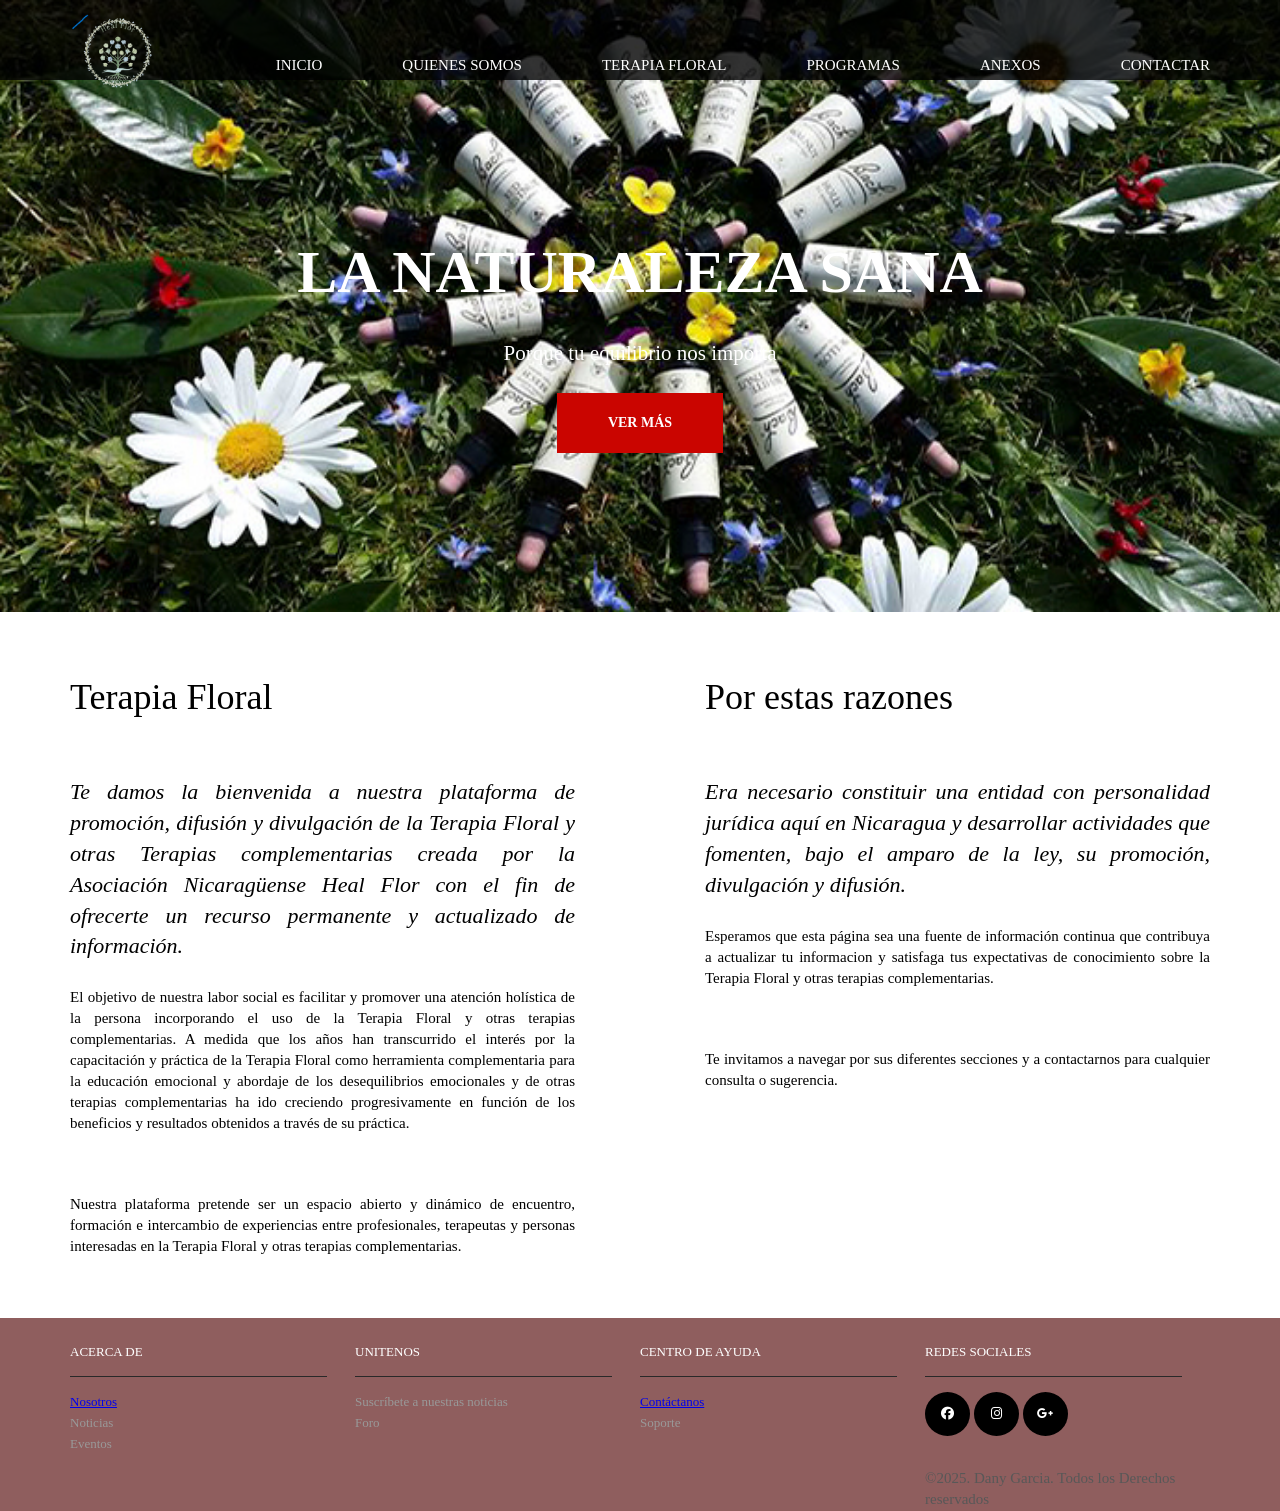
<file: index.html>
<!DOCTYPE html>
<html lang="en">
  <head>
    <meta charset="UTF-8" />
    <meta name="viewport" content="width=device-width, initial-scale=1.0" />
    <title>Heal Flor</title>
    <link rel="stylesheet" href="css/style.css" />
    <link
      rel="stylesheet"
      href="https://cdnjs.cloudflare.com/ajax/libs/font-awesome/6.5.1/css/all.min.css"
    />
    <meta name="google-site-verification" content="3C-qQbq0cwrhpCfVCOXfkdFiVACg67U7JC0ip2zVZCU" />
  </head>
  <body>
    <!--encabezado-->
    <header class="encab-pag">
      <div class="contenedor">
        <div class="logo">
          <img src="img/1.png" alt="logo" />
        </div>
               <nav class="nav-principal">
          <ul>
            <li><a href="#">Inicio</a></li>
            <li>
              <a href="#">Quienes somos</a>
             <ul class="submenu">
                <li><a href="html/sobrenosotros.html">Nosotros</a></li>
                <li><a href="#">Junta Directiva</a></li>
                <li><a href="#">Origen</a></li>
              </ul>
            </li>
            <li><a href="#">Terapia Floral</a></li>
            <li>
              <a href="#">Programas</a>
              <ul class="submenu">
                <li><a href="#">Programa Niños</a></li>
                <li><a href="#">Programa Adultos</a></li>
                <li><a href="#">Programa Empresas</a></li>
              </ul>
            </li>
            <li><a href="#">Anexos</a></li>
            <li><a href="html/contacto.html">Contactar</a></li>
          </ul>
        </nav>
      </div>
    </header>
    <!--contenido-->
    <main>
      <div class="banner">
        <div class="bloque-banner">
          <h1>La Naturaleza Sana</h1>
          <p class="subtitulo">Porque tu equilibrio nos importa</p>
          <a href="#" class="ver-mas">ver más</a>
        </div>
      </div>
      <div class="articulos">
        

        <div class="contenedor">
          <article>
            <h2>Terapia Floral</h2>
            <p class="cita">
              Te damos la bienvenida a nuestra plataforma de promoción, difusión
              y divulgación de la Terapia Floral y otras Terapias
              complementarias creada por la Asociación Nicaragüense Heal Flor
              con el fin de ofrecerte un recurso permanente y actualizado de
              información.
            </p>
            <p class="texto">
              El objetivo de nuestra labor social es facilitar y promover una
              atención holística de la persona incorporando el uso de la Terapia
              Floral y otras terapias complementarias. A medida que los años han
              transcurrido el interés por la capacitación y práctica de la
              Terapia Floral como herramienta complementaria para la educación
              emocional y abordaje de los desequilibrios emocionales y de otras
              terapias complementarias ha ido creciendo progresivamente en
              función de los beneficios y resultados obtenidos a través de su
              práctica.
            </p>
            <p class="texto">
              Nuestra plataforma pretende ser un espacio abierto y dinámico de
              encuentro, formación e intercambio de experiencias entre
              profesionales, terapeutas y personas interesadas en la Terapia
              Floral y otras terapias complementarias.
            </p>
          </article>
          <article>
            <h2>Por estas razones</h2>

            <p class="cita">
              Era necesario constituir una entidad con personalidad jurídica
              aquí en Nicaragua y desarrollar actividades que fomenten, bajo el
              amparo de la ley, su promoción, divulgación y difusión.
            </p>
            <p class="texto">
              Esperamos que esta página sea una fuente de información continua
              que contribuya a actualizar tu informacion y satisfaga tus
              expectativas de conocimiento sobre la Terapia Floral y otras
              terapias complementarias.
            </p>
            <p class="texto">
              Te invitamos a navegar por sus diferentes secciones y a
              contactarnos para cualquier consulta o sugerencia.
            </p>
          </article>
        </div>
      </div>
    </main>
    <!--pie de pagina-->
    <footer class="pie-pagina">
      <div class="contenedor">
        <div class="col-pie">
          <h3>Acerca de</h3>
          <ul>
            <li><a href="#">Nosotros</a></li>
            <li>Noticias</li>
            <li>Eventos</li>
          </ul>
        </div>
        <div class="col-pie">
          <h3>Unitenos</h3>
          <ul>
            <li>Suscríbete a nuestras noticias</li>
            <li>Foro</li>
          </ul>
        </div>
        <div class="col-pie">
          <h3>centro de ayuda</h3>
          <ul>
            <li><a href="html/contacto.html"> Contáctanos</a></li>
            <li>Soporte</li>
          </ul>
        </div>
        <div class="col-pie social">
          <h3>redes sociales</h3>
          <ul>
            <li>
              <a href="#" class="icon"><i class="fa-brands fa-facebook"></i></a>
            </li>
            <li>
              <a href="#" class="icon"
                ><i class="fa-brands fa-instagram"></i
              ></a>
            </li>
            <li>
              <a href="#" class="icon"
                ><i class="fa-brands fa-google-plus-g"></i
              ></a>
            </li>
            <p class="copyright">
              ©2025. Dany Garcia. Todos los Derechos reservados
            </p>
          </ul>
        </div>
      </div>
    </footer>
  </body>
</html>
</file>
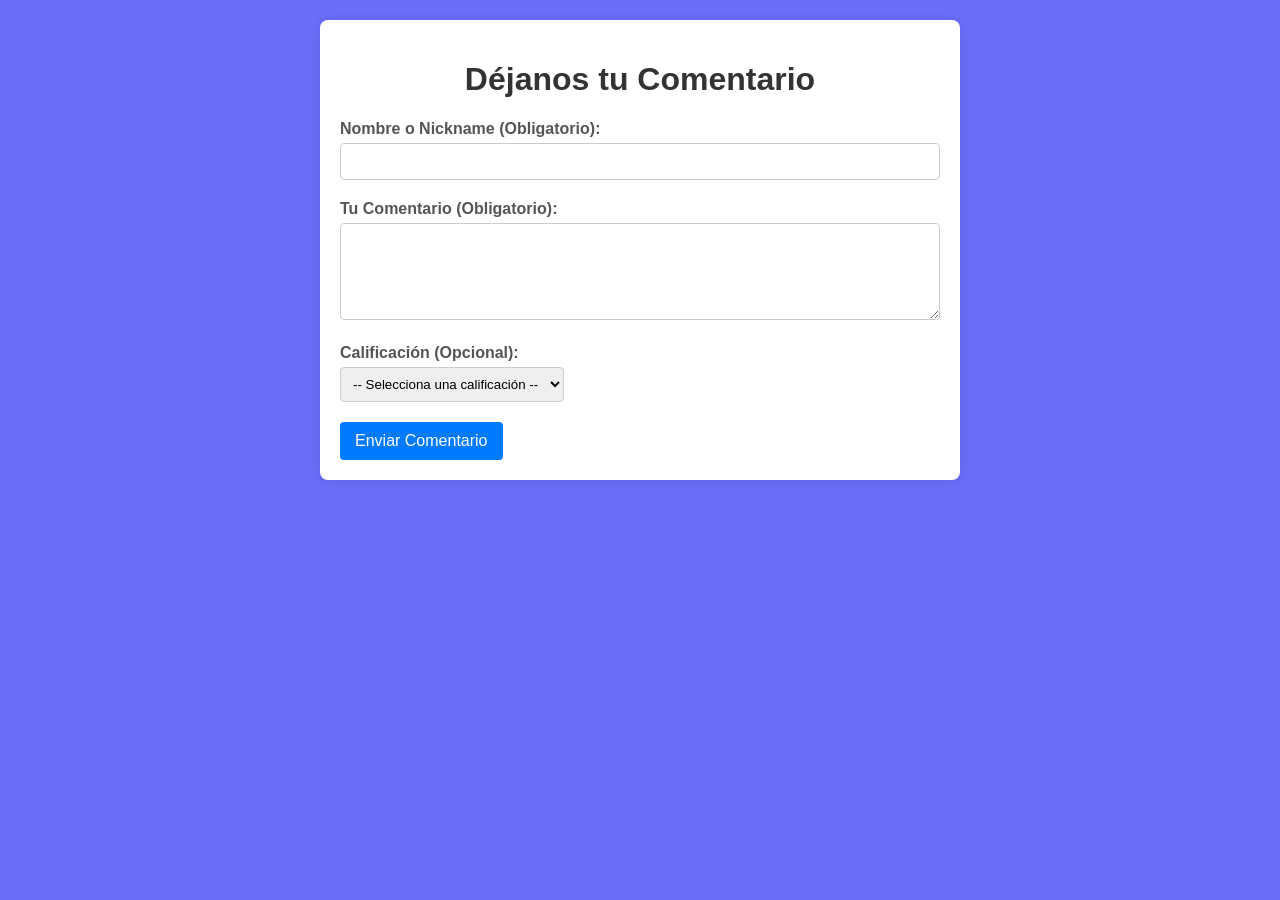
<file: html/comentarios.html>
<!DOCTYPE html>
<html lang="es">
<head>
    <meta charset="UTF-8">
    <meta name="viewport" content="width=device-width, initial-scale=1.0">
    <title>Formulario de Comentarios</title>
    <link rel="stylesheet" href="../css/comentarios.css" />          
</head>
<body>

<div class="container">
    <h1>Déjanos tu Comentario</h1>
    
    <form action="/procesar_comentario" method="POST">
        
        <div>
            <label for="nombre">Nombre o Nickname (Obligatorio):</label>
            <input type="text" id="nombre" name="nombre_usuario" required>
        </div>
        
        <div>
            <label for="comentario">Tu Comentario (Obligatorio):</label>
            <textarea id="comentario" name="texto_comentario" rows="5" required></textarea>
        </div>
        
        <div class="calificacion-opcional">
            <label for="calificacion">Calificación (Opcional):</label>
            <select id="calificacion" name="calificacion">
                <option value="">-- Selecciona una calificación --</option>
                <option value="5">5 - Excelente</option>
                <option value="4">4 - Muy Bueno</option>
                <option value="3">3 - Bueno</option>
                <option value="2">2 - Regular</option>
                <option value="1">1 - Malo</option>
            </select>
        </div>
        
        <div>
            <button type="submit">Enviar Comentario</button>
        </div>
        
    </form>
</div>

</body>
</html>
</file>
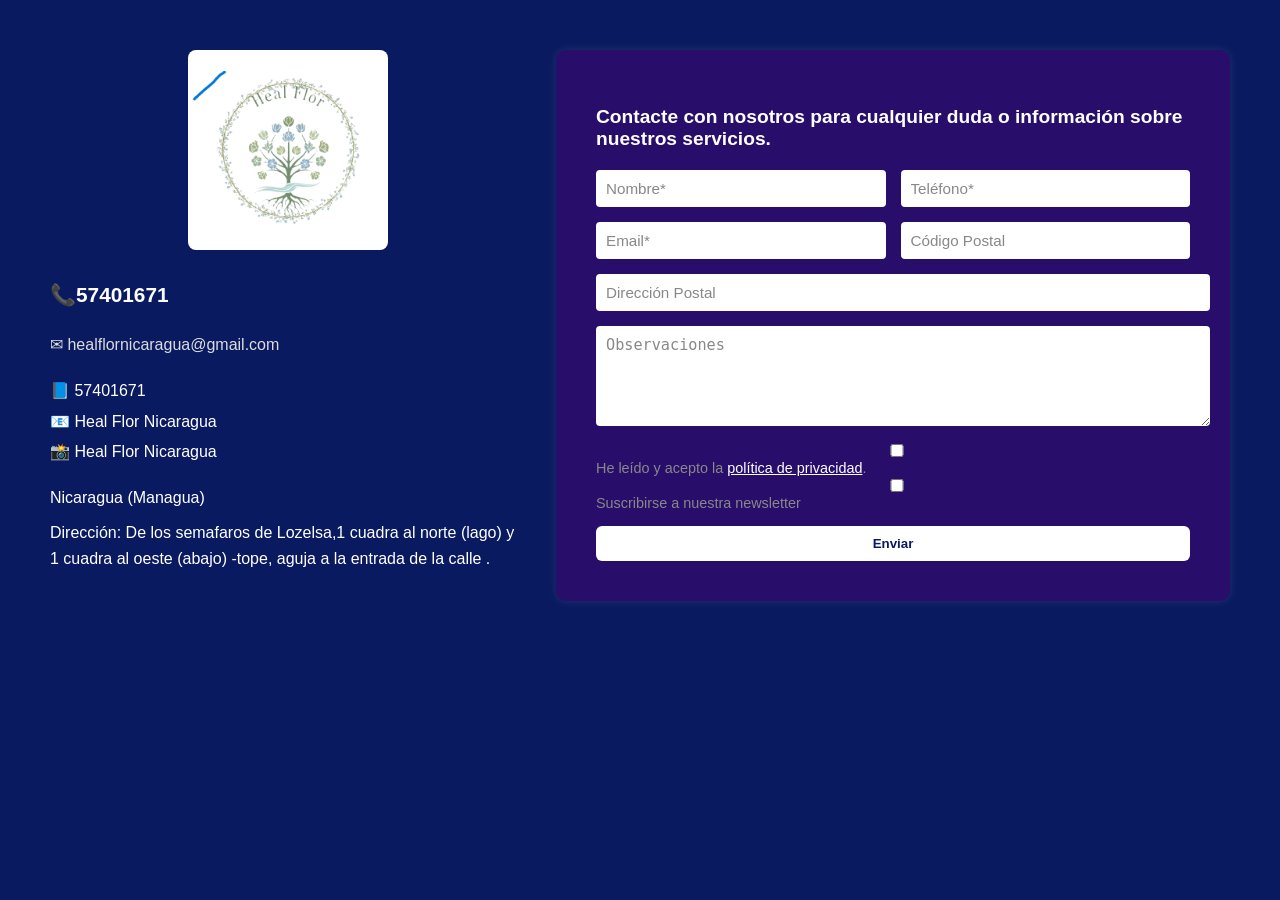
<file: html/contacto.html>
<!DOCTYPE html>
<html lang="es">
  <head>
    <meta charset="UTF-8" />
    <meta name="viewport" content="width=device-width, initial-scale=1.0" />
    <title>heal-flor</title>
    <link rel="stylesheet" href="../css/contacto.css" />
  </head>
  <body>
    <section class="contacto">
      <div class="info">
        <!-- LOGO DE LA EMPRESA -->
        <div class="logo">
          <img src="../img/1.png" alt="Heal Flor Nicaragua" />
        </div>

        <!-- Datos de contacto personalizados -->
        <p class="telefono">📞57401671</p>
        <p class="email">✉ healflornicaragua@gmail.com</p>

        <ul class="redes">
          <li>📘 57401671</li>
          <li>📧 Heal Flor Nicaragua</li>
          <li>📸 Heal Flor Nicaragua</li>
        </ul>

        <div class="direcciones">
          <p>Nicaragua (Managua)</p>
          <p>
            Dirección: De los semafaros de Lozelsa,1 cuadra al norte (lago) y 1
            cuadra al oeste (abajo) -tope, aguja a la entrada de la calle .
          </p>
        </div>
            </div>

      <div class="formulario">
        <h2>
          Contacte con nosotros para cualquier duda o información sobre nuestros
          servicios.
        </h2>
        <form>
          <div class="fila">
            <input type="text" placeholder="Nombre*" required />
            <input type="tel" placeholder="Teléfono*" required />
          </div>

          <div class="fila">
            <input type="email" placeholder="Email*" required />
            <input type="text" placeholder="Código Postal" maxlength="5" />
          </div>

          <input type="text" placeholder="Dirección Postal" />
          <textarea placeholder="Observaciones"></textarea>

          <div class="checks">
            <label
              ><input type="checkbox" /> He leído y acepto la
              <a href="#">política de privacidad</a>.</label
            ><br />
            <label
              ><input type="checkbox" /> Suscribirse a nuestra newsletter</label
            >
          </div>

          <button type="submit">Enviar</button>
        </form>
      </div>
    </section>
  </body>
</html>
</file>
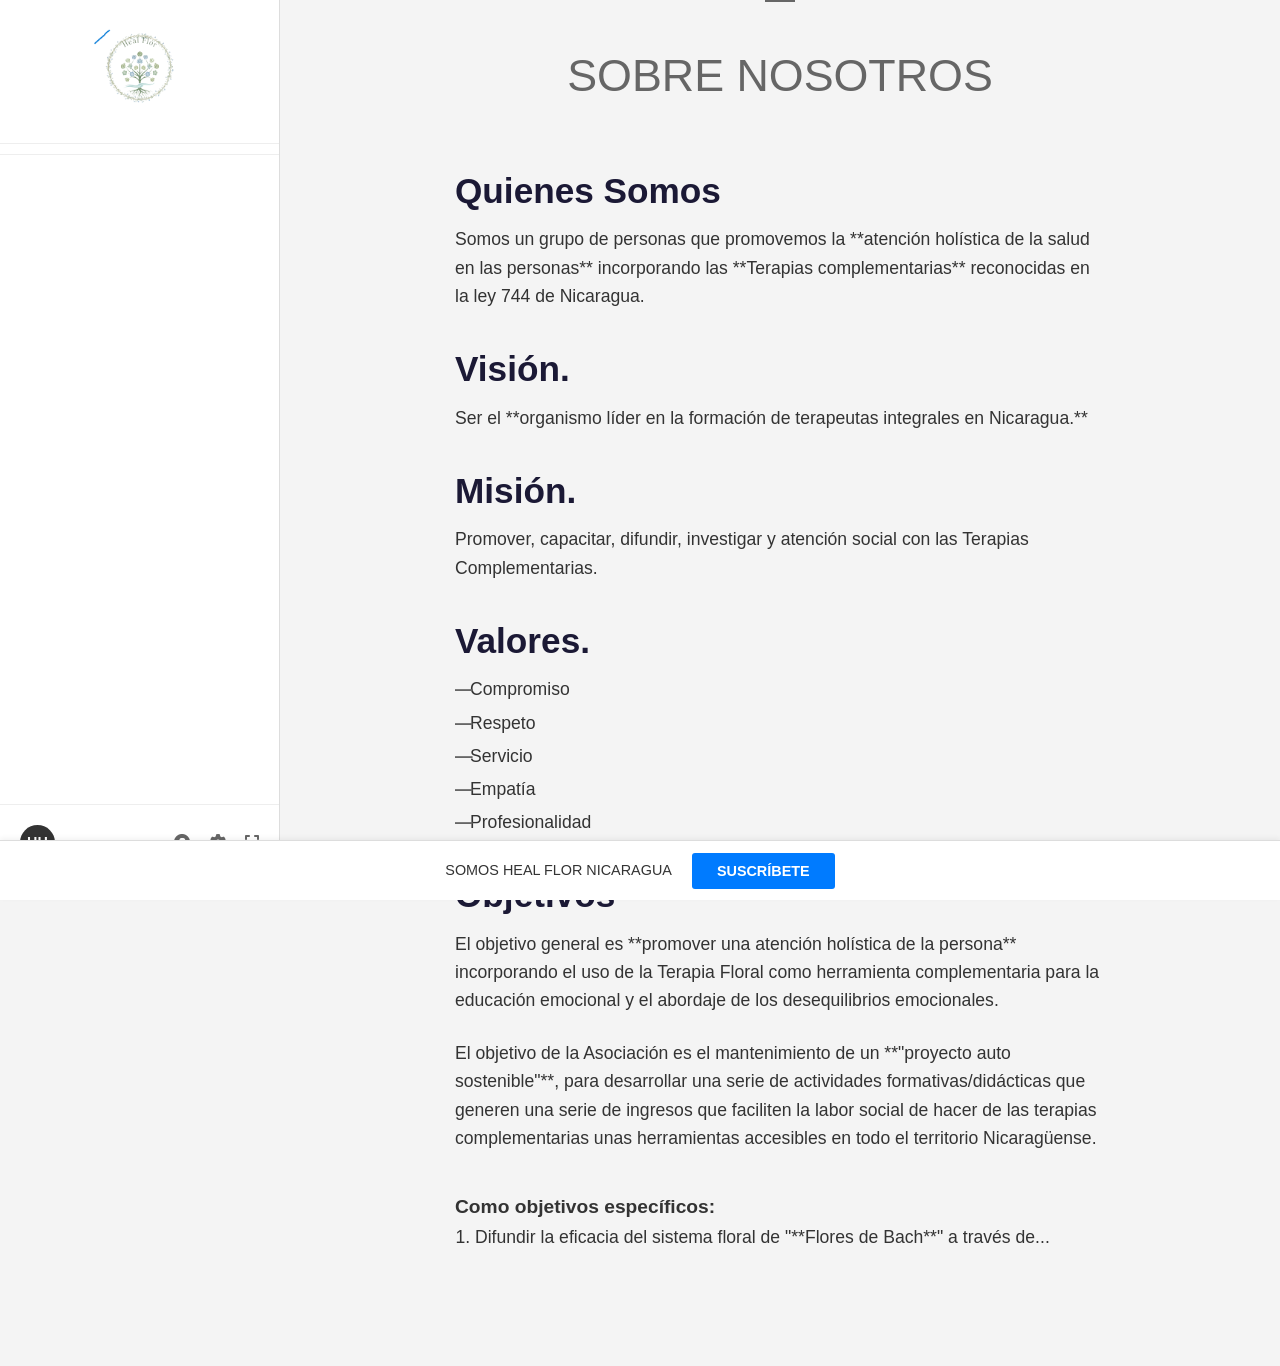
<file: html/sobrenosotros.html>
<!DOCTYPE html>
<html lang="es">
  <head>
    <meta charset="UTF-8" />
    <meta name="viewport" content="width=device-width, initial-scale=1.0" />
    <title>SOBRE NOSOTROS - Healflor</title>
    <link rel="stylesheet" href="../css/nosotros.css" />
    <link
      rel="stylesheet"
      href="https://cdnjs.cloudflare.com/ajax/libs/font-awesome/6.0.0-beta3/css/all.min.css"
    />
  </head>
  <body>
    <div class="page-layout">
      <aside class="sidebar-menu">
        <div class="logo-area">
          <div class="logo">
            <img src="../img/1.png" alt="Heal Flor Nicaragua" />
          </div>
        </div>

        <div class="separator"></div>

        <div class="user-footer">
          <div class="user-avatar">HH</div>
          <div class="settings-icons">
            <i class="fas fa-question-circle"></i>
            <i class="fas fa-cog"></i>
            <i class="fas fa-expand"></i>
          </div>
        </div>
      </aside>

      <main class="main-content">
        <header class="content-header">
          <p>SOBRE NOSOTROS</p>
          <div class="header-line"></div>
        </header>

        <section class="page-section">
          <h1 class="section-title">Quienes Somos</h1>
          <p class="section-text">
            Somos un grupo de personas que promovemos la **atención holística de
            la salud en las personas** incorporando las **Terapias
            complementarias** reconocidas en la ley 744 de Nicaragua.
          </p>

          <h2 class="section-title">Visión.</h2>
          <p class="section-text">
            Ser el **organismo líder en la formación de terapeutas integrales en
            Nicaragua.**
          </p>

          <h2 class="section-title">Misión.</h2>
          <p class="section-text">
            Promover, capacitar, difundir, investigar y atención social con las
            Terapias Complementarias.
          </p>

          <h2 class="section-title">Valores.</h2>
          <ul class="values-list">
            <li>Compromiso</li>
            <li>Respeto</li>
            <li>Servicio</li>
            <li>Empatía</li>
            <li>Profesionalidad</li>
          </ul>

          <h2 class="section-title">Objetivos</h2>
          <p class="section-text">
            El objetivo general es **promover una atención holística de la
            persona** incorporando el uso de la Terapia Floral como herramienta
            complementaria para la educación emocional y el abordaje de los
            desequilibrios emocionales.
          </p>
          <p class="section-text">
            El objetivo de la Asociación es el mantenimiento de un **"proyecto
            auto sostenible"**, para desarrollar una serie de actividades
            formativas/didácticas que generen una serie de ingresos que
            faciliten la labor social de hacer de las terapias complementarias
            unas herramientas accesibles en todo el territorio Nicaragüense.
          </p>

          <h3 class="specific-title">Como objetivos específicos:</h3>
          <ol class="specific-list">
            <li>
              Difundir la eficacia del sistema floral de "**Flores de Bach**" a
              través de...
            </li>
          </ol>
        </section>
      </main>
    </div>

    <div class="subscription-bar">
      <p>SOMOS HEAL FLOR NICARAGUA</p>
      <button class="subscribe-button">SUSCRÍBETE</button>
    </div>
  </body>
</html>
</file>
<file: css/style.css>
/*################ RESET CSS#################*/

html,
body,
div,
span,
applet,
object,
iframe,
h1,
h2,
h3,
h4,
h5,
h6,
p,
blockquote,
pre,
a,
abbr,
acronym,
address,
big,
cite,
code,
del,
dfn,
em,
img,
ins,
kbd,
q,
s,
samp,
small,
strike,
strong,
sub,
sup,
tt,
var,
b,
u,
i,
center,
dl,
dt,
dd,
ol,
ul,
li,
fieldset,
form,
label,
legend,
table,
caption,
tbody,
tfoot,
thead,
tr,
th,
td,
article,
aside,
canvas,
details,
embed,
figure,
figcaption,
footer,
header,
hgroup,
menu,
nav,
output,
ruby,
section,
summary,
time,
mark,
audio,
video {
  margin: 0;
  padding: 0;
  border: 0;
  font-size: 100%;
  font: inherit;
  vertical-align: baseline;
}

/* HTML5 display-role reset for older browsers */

article,
aside,
details,
figcaption,
figure,
footer,
header,
hgroup,
menu,
nav,
section {
  display: block;
}

body {
  line-height: 1;
}

ol,
ul {
  list-style: none;
}

blockquote,
q {
  quotes: none;
}

blockquote:before,
blockquote:after,
q:before,
q:after {
  content: "";
  content: none;
}

table {
  border-collapse: collapse;
  border-spacing: 0;
}

/*################ RESET CSS#################*/

/*################ TIPOGRAFIA PRINCIPAL #################*/
@font-face {
  font-family: "roboto", serif;
  src: url("../fonts/static/RobotoCondensed-Black.ttf");
}
/*################ DECLARACION DE VARIABLES #################*/
:root {
  --fuente-principal: "roboto", serif;
  --color--text: white;
  --color-primario: #ca0500;
  --color-fondo-negro: #8f5e5e;
  --color-fondo-header: rgba(0, 0, 0, 0.8);
  --color-texto-secundario: #999;
  --color-borde-secundario: #292929;
  --ancho-contenedor: 1140px;
  --altura-header: 80px;
  --padding-banner: 230px;
  --tamano-h1: 60px;
  --tamano-h2: 36px;
  --tamano-subtitulo: 21px;
  --tamano-texto: 15px;
  --tamano-cita: 22px;
  --ancho-boton: 166px;
  --padding-boton: 20px 45px;
  --ancho-columna-pie: 25%;
  --tamano-texto-pie: 13px;
  --tamano-icono: 44px;
}

/*################ ESTILOS BASE #################*/

body {
  font-family: var(--fuente-principal);
  font-size: var(--tamano-texto);
  color: var(--color--text);
  line-height: 1.4;
  width: 100%;
  height: 100%;
  }

  .contenedor{ 
    width: var(--ancho-contenedor);
    height: 100%;
    margin: 0 auto;
  }
/*################ ENCABEZADO #################*/
.encab-pag{
  height: var(--altura-header);
  width: 100%;
  background-color: var(--color-fondo-header);
  position: absolute;
  top: 0;
  left: 0;
}

.logo img{
  height: 95px;
}

.encab-pag .logo{
  float: left;
  padding-top: 5px;
  box-sizing: border-box;
}
.encab-pag .nav-principal{
  float: right;
  
}
  .nav-principal > ul > li{
  float: left;
  margin-left: 80px;
  list-style: none;
  padding-bottom: 5px;
  padding-top: 25px;
  position: relative; /* Necesario para posicionar el submenu */

}
.nav-principal li a{
  color: var(--color--text);
  text-transform: uppercase;
  text-decoration: none;
  line-height: var(--altura-header);

}
.nav-principal li a:hover{
  color: var(--color-primario);
  }

/*################ SUBMENU #################*/
.nav-principal .submenu {
  display: none;
  position: absolute;
  top: 100%;
  left: -20px; /* Ajuste para alinear con el texto del padre */
  background-color: var(--color-fondo-header);
  list-style: none;
  padding: 10px 0;
  margin-top: 5px;
  min-width: 200px;
  z-index: 10;
  border-radius: 5px;
}

.nav-principal li:hover > .submenu {
  display: block;
}

.nav-principal .submenu li {
  float: none;
  width: 100%;
  margin: 0;
  padding: 0;
}

.nav-principal .submenu li a {
  line-height: 2.5;
  padding: 5px 20px;
  display: block;
}
/*################ PRINCIPAL -- MAIN #################*/
/*################ BANNER #################*/
.banner{
  height: 612px;
  background-image: url(../img/1.jpg);
  background-size: cover;
  padding-top: var(--padding-banner);
  box-sizing: border-box;
}

.bloque-banner{

  margin-left: auto;
  margin-right: auto;
  font-size: var(--tamano-h1);
  font-weight: bold;
  text-align: center;
}

h1{
  text-transform: uppercase;
  
}
.subtitulo{
  font-size:  var(--tamano-subtitulo);
  font-weight: 300;
  margin: 25px 0;
}
.ver-mas{
  display: block;
  padding: var(--padding-boton);
  color: inherit;
  text-transform: uppercase;
  background: var(--color-primario);
  font-size: 14px;
  text-decoration: none;
  width: var(--ancho-boton);
  box-sizing: border-box;
  margin: 0 auto;
}
.ver-mas:hover{
  box-shadow: inset 0 0 50px rgba(0, 0, 0, 0.5);
  border: 1px solid red;
}

/*################ ARTICULOS #################*/
.articulos{
  background: linear-gradient(
    95deg,
    #ffffff 0%,
    #ffffff 50%,
    #ffffff 50%,
    #ffffff 50%,
    #ffffff 50%,
    #ffffff 100%
  );
}
article:first-of-type{
  padding-right: 65px;
  color: black;
}
article:last-of-type{
  padding-left: 65px;
  color: rgb(0, 0, 0);
}
.articulos > .contenedor::after,
.pie-pagina > .contenedor::after{
  content: "";
  font-size: 0;
  height: 1px;
  width: 100%;
  display : block;
  clear: both;
}
article{
  width: 50%;
  float: left;
  box-sizing: border-box;
  text-align: justify;
  padding-top: 60px;
}
h2{
  font-size: var(--tamano-h2);
  font-weight: 300;
  
}
.cita{
  font-size: var(--tamano-cita);
  font-style: italic;
  font-weight: 300;
  margin-bottom: 25px;
}
.texto{
  font-weight: 300;
  margin-bottom: 60px;

}
h2::after{
  content: "";
  font-size: 0;
  height: 2px;
  width:38px;
  background-color: var(blue);
  display: block;
  margin: 25px 0 28px;
  
}



/*################ PIE DE PAGINA #################*/
.pie-pagina{
  background: var(--color-fondo-negro);
  padding-top: 25px;

}
.col-pie{
  width: var(--ancho-columna-pie);
  float: left;
}
.pie-pagina h3{
  font-size: var(--tamano-texto-pie);
  text-transform: uppercase;
}
.pie-pagina h3::after{
  content: "";
  font-size: 0;
  width: 90%;
  height: 1px;
  background-color: var(--color-borde-secundario);
  display: block;
  margin: 15px 0;
}
.pie-pagina li{
  font-size: var(--tamano-texto-pie);
  color: var(--color-texto-secundario);
  line-height: 1.6;
}
.copyright{
  color: #585858;
  margin-top: 32px;
}
.social a{
  display: block;
  width: var(--tamano-texto);
  height: var(--tamano-icono);
  border-radius: 50%;
  background: black;
  color: var(--color--text);
  text-align: center;
  line-height: var(--tamano-icono);
}
.social li{
display: inline-block;
}

.social a:hover{
background: var(--color--text);
color: var(--color-primario);
}
.social a, .icon{
  width: 45px;
}
.pie-pagina li:hover{
  color: var(--color--text);
  cursor: pointer;
}

/* ####################### RESPONSIVE DESIGN ####################### */

/* Pantallas menores a 1200px */
@media (max-width: 1199px){
  .contenedor{
    width: 90%;
  }
  .nav-principal > ul > li{
    margin-left: 50px;
  }

}
/* Pantallas menores a 992px (Tablets y pantallas medianas) */
@media(max-width: 991px){
  .nav-principal > ul > li{
    margin-left: 20px;
  }
  .banner{
    height: 450px;
    padding-top: 130px;
    background-size: cover;
  }
  .bloque-banner{
    font-size: 45px;
    padding: 0 20px;
  }
  .subtitulo{
    font-size: 18px;
  }
  .ver-mas{
    padding: 15px 40px;
    font-size: 14px;
  }
  .articulos{
    background: #ffffff;
    padding: 50px 20px;
  }
  .texto{
    color: #111111;
  }
  article{
        width: 100%;
    padding: 30px 0;
    text-align: center;
  }
  article:first-of-type{
    padding-right: 0;
      }
  article:last-of-type{
    padding-right: 0;
      }
  article:last-of-type h2, .cita{
        color: #000000;
      }
  .pie-pagina .col-pie{
    width: 50%;
    margin-bottom: 20Px;
  }
}


/* Pantallas menores o iguales a 768px (Móviles grandes) */
@media(max-width: 767px){
  /**/
  .encab-pag{
    position: fixed;
    width: 100%;
    height: 66px;
    background-color: rgba(0, 0, 0, 0.9);
    text-align: center;
    padding: 10px 0;
    z-index: 1000;

  }
  .encab-pag .logo{
    float: none;
    padding: 10px 0;
      }
      /*ocultar el menu por defecto en moviles*/
      .nav-principal{
        display: none;
        flex-direction: column;
        position: fixed;
        top: 66px;
        left: 0;
        width: 100%;
        background-color: rgba(0, 0, 0, 0.9);
        text-align: left;
        padding: 10px 0;
         }
         .nav-principal li{
          width: 100%;
         }
         .nav-principal li a{
          display: block;
          padding: 15px;
          width: 100%;
          color:  white;
          text-decoration: none;
         }
         article:nth-of-type(2){
          display: none;
         }
        }
</file>
<file: css/comentarios.css>
/*################ FORMULARIO DE COMENTARIOS #################*/
body {
  font-family: Arial, sans-serif;
  background-color: #6a6df8;
  margin: 20px;
}
.container {
  max-width: 600px;
  margin: auto;
  background: white;
  padding: 20px;
  border-radius: 8px;
  box-shadow: 0 0 10px rgba(0, 0, 0, 0.1);
}
h1 {
  text-align: center;
  color: #333;
}
label {
  display: block;
  margin-bottom: 5px;
  font-weight: bold;
  color: #555;
}
input[type="text"],
textarea,
select {
  width: 100%;
  padding: 10px;
  margin-bottom: 20px;
  border: 1px solid #ccc;
  border-radius: 4px;
  box-sizing: border-box; /* Asegura que el padding no aumente el ancho total */
}
textarea {
  resize: vertical;
}
.calificacion-opcional select {
  width: auto;
  padding: 8px;
}
button {
  background-color: #007bff;
  color: white;
  padding: 10px 15px;
  border: none;
  border-radius: 4px;
  cursor: pointer;
  font-size: 16px;
}
button:hover {
  background-color: #0056b3;
}
</file>
<file: css/contacto.css>
/*################ FORMULARIO DE CONTACTO #################*/
body {
  margin: 0;
  font-family: "Segoe UI", Arial, sans-serif;
  background-color: #0a1a60;
  color: #fff;
}

.contacto {
  display: flex;
  flex-wrap: wrap;
  justify-content: space-between;
  padding: 50px;
}

.logo {
  margin-bottom: 20px;
  text-align: center;
}

.logo img {
  width: 200px; 
    height: auto;
  border-radius: 8px;
  background-color: white;
  padding: 0px;
}

.info {
  flex: 1 1 40%;
  padding-right: 30px;
  line-height: 1.6;
}

.info .telefono {
  font-size: 1.3rem;
  font-weight: bold;
}

.info .email {
  color: #dcdcdc;
}

.redes {
  list-style: none;
  padding: 0;
  margin: 20px 0;
}

.redes li {
  margin-bottom: 5px;
}

.direcciones p {
  margin: 10px 0;
}

.pie {
  margin-top: 20px;
  font-size: 0.9rem;
  color: #cccccc;
}

.formulario {
  flex: 1 1 50%;
  background-color: #290d6b;
  padding: 40px;
  border-radius: 10px;
  box-shadow: 0 0 10px rgba(255, 255, 255, 0.1);
}

.formulario h2 {
  font-size: 1.2rem;
  margin-bottom: 20px;
}

form {
  display: flex;
  flex-direction: column;
  gap: 15px;
}

.fila {
  display: flex;
  gap: 15px;
}

input,
textarea {
  width: 100%;
  padding: 10px;
  border: none;
  border-radius: 4px;
  font-size: 0.95rem;
}

input::placeholder,
textarea::placeholder {
  color: #888;
}

textarea {
  min-height: 80px;
  resize: vertical;
}

.checks {
  font-size: 0.9rem;
  color: #888;
  margin-bottom: auto;
  
}

.checks a {
  color: #fff;
  text-decoration: underline;
}

button {
  background-color: #fff;
  color: #0a1a60;
  font-weight: bold;
  padding: 10px 20px;
  border: none;
  border-radius: 6px;
  cursor: pointer;
  transition: 0.3s;
}

button:hover {
  background-color: #c5d3ff;
}
</file>
<file: css/nosotros.css>
/* Variables de diseño */
:root {
    --sidebar-width: 280px;
    --sidebar-bg: #fff;
    --content-bg: #f4f4f4; /* Fondo del área de contenido, un gris muy claro */
    --main-text-color: #333;
    --secondary-text-color: #666;
    --primary-color: #1b1935; /* Azul oscuro para títulos/botones */
    --active-link-bg: #eee;
    --button-blue: #007bff; /* Azul para el botón "Suscríbete" */
}

/* Estilos Generales */
* {
    box-sizing: border-box;
    margin: 0;
    padding: 0;
}

body {
    font-family: Arial, sans-serif;
    line-height: 1.6;
    color: var(--main-text-color);
    background-color: var(--content-bg);
}

a {
    text-decoration: none;
    color: inherit;
}

/* Layout Principal con Flexbox */
.page-layout {
    display: flex;
    min-height: 100vh; /* Para ocupar toda la altura de la vista */
    padding-bottom: 60px; /* Espacio para la barra de suscripción fija */
}

/* 1. Barra Lateral (Sidebar) */
.sidebar-menu {
    width: var(--sidebar-width);
    background-color: var(--sidebar-bg);
    padding: 20px 0;
    border-right: 1px solid #ddd;
    display: flex;
    flex-direction: column;
    position: fixed; /* Fija la barra lateral */
    height: 100%;
}
.logo img{
  height: 95px;
}

.encab-pag .logo{
  float: left;
  padding-top: 5px;
  box-sizing: border-box;
}
.logo-area {
    padding: 0 20px 20px;
    border-bottom: 1px solid #eee;
    text-align: center; /* Centra el logo */            
}

.platform-logo {
    color: var(--secondary-text-color);
}

.nav-item {
    display: block;
    padding: 8px 30px;
    color: var(--secondary-text-color);
    font-size: 0.95rem;
    font-weight: 500;
}

.nav-item:hover {
    background-color: var(--active-link-bg);
}

.active-item {
    font-weight: bold;
    color: var(--main-text-color);
    background-color: var(--active-link-bg);
    border-left: 3px solid var(--primary-color);
    padding-left: 27px; /* Ajuste para compensar el borde */
}

.separator {
    height: 1px;
    background-color: #eee;
    margin: 10px 0;
}

.user-footer {
    margin-top: auto; /* Empuja el footer hacia la parte inferior */
    display: flex;
    justify-content: space-between;
    align-items: center;
    padding: 20px;
    border-top: 1px solid #eee;
}

.user-avatar {
    width: 35px;
    height: 35px;
    border-radius: 50%;
    background-color: #333;
    color: white;
    display: flex;
    justify-content: center;
    align-items: center;
    font-weight: bold;
    font-size: 0.9rem;
}

.settings-icons i {
    margin-left: 15px;
    color: var(--secondary-text-color);
    cursor: pointer;
}

/* 2. Contenido Principal (Main Content) */
.main-content {
    margin-left: var(--sidebar-width); /* Desplaza el contenido para que no quede detrás del sidebar fijo */
    flex-grow: 1;
    padding: 0 40px; /* Padding izquierdo y derecho para centrar */
}

.content-header {
    text-align: center;
    padding: 40px 0 20px 0;
    margin-bottom: 20px;
    color: var(--secondary-text-color);
    font-size: 2.8rem;
    position: relative;
}

.header-line {
    position: absolute;
    top: 0;
    left: 50%;
    transform: translateX(-50%);
    width: 30px;
    height: 2px;
    background-color: var(--secondary-text-color);
}

/* 3. Estilos de Sección y Texto */
.page-section {
    max-width: 650px; /* Limita el ancho del texto para mejor legibilidad */
    margin: 0 auto;
    padding-bottom: 50px;
}

.section-title {
    font-size: 2.2rem;
    font-weight: 800; /* Extra bold */
    color: var(--primary-color);
    margin: 40px 0 15px;
    line-height: 1.1;
}

.section-text {
    font-size: 1.1rem;
    margin-bottom: 25px;
}

.specific-title {
    font-size: 1.2rem;
    font-weight: bold;
    margin-top: 40px;
}

.values-list, .specific-list {
    list-style: none; /* Quita el estilo de lista por defecto */
    padding-left: 0;
}

.values-list li, .specific-list li {
    font-size: 1.1rem;
    margin-bottom: 5px;
    padding-left: 15px;
    position: relative;
}

.values-list li::before {
    content: "—"; /* Simula el guion largo de la imagen */
    position: absolute;
    left: 0;
    color: var(--secondary-text-color);
    font-weight: bold;
}

.specific-list {
    list-style-type: decimal; /* Vuelve al estilo decimal para objetivos específicos */
    padding-left: 20px;
}
.specific-list li {
    padding-left: 0;
}
.specific-list li::before {
    content: none;
}

/* 4. Barra de Suscripción Fija (Footer) */
.subscription-bar {
    position: fixed;
    bottom: 0;
    left: 0;
    width: 100%;
    height: 60px;
    background-color: #fff;
    border-top: 1px solid #ddd;
    display: flex;
    justify-content: center;
    align-items: center;
    box-shadow: 0 -2px 5px rgba(0, 0, 0, 0.05);
}

.subscription-bar p {
    font-size: 0.9rem;
    margin-right: 20px;
}

.subscribe-button {
    background-color: var(--button-blue);
    color: white;
    border: none;
    padding: 10px 25px;
    font-size: 0.9rem;
    font-weight: bold;
    text-transform: uppercase;
    cursor: pointer;
    border-radius: 3px;
}

/* Opcional: Media Query para móvil (si fuera necesario para un diseño responsivo) */
@media (max-width: 1024px) {
    /* En un sitio real, la barra lateral se ocultaría o se convertiría en un menú 'hamburguesa' */
    /* Para este ejercicio, la ocultamos para que el contenido sea legible */
    .sidebar-menu {
        display: none;
    }
    
    .main-content {
        margin-left: 0;
        padding: 0 20px;
    }

    .page-section {
        max-width: 100%;
    }
}
</file>
